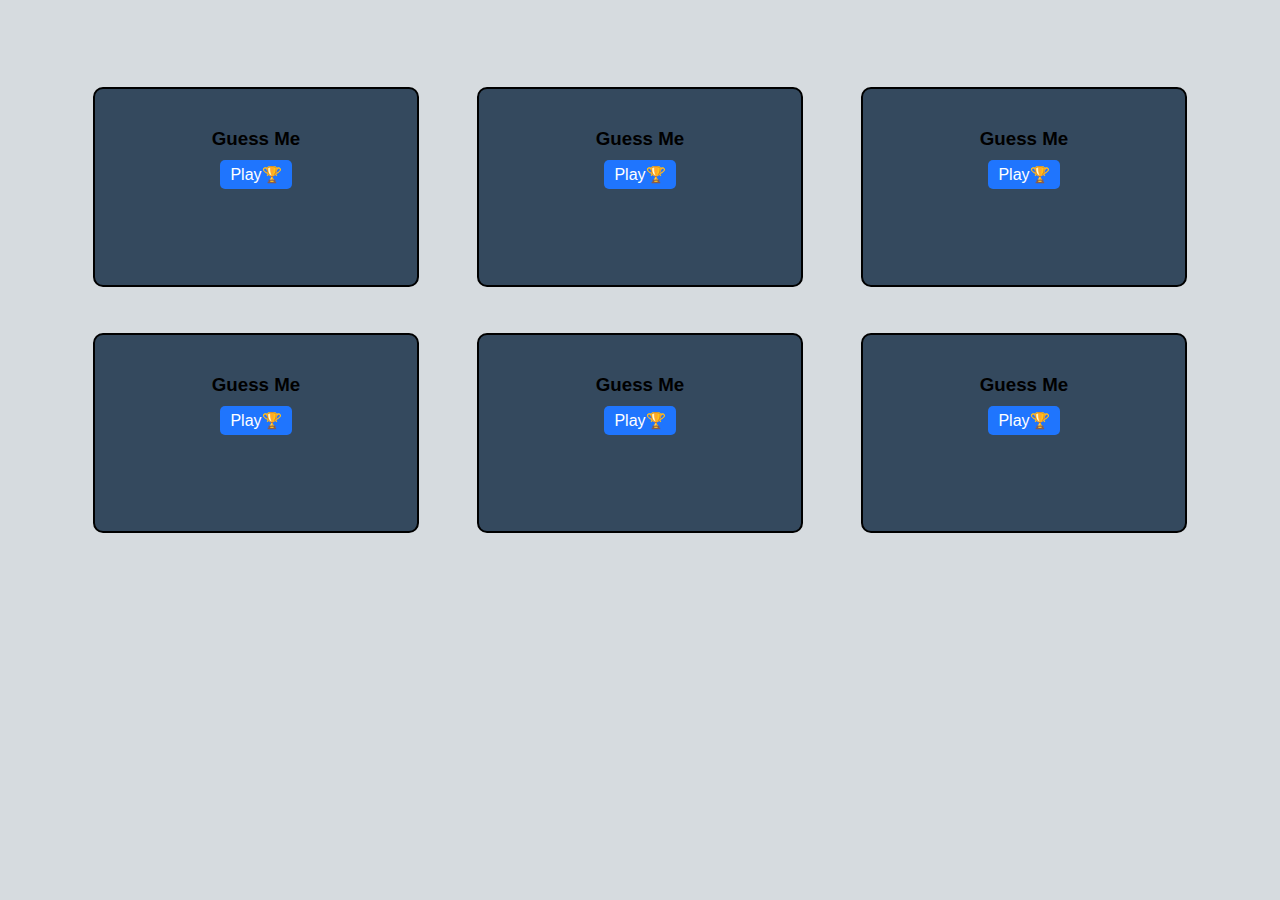
<file: index.html>
<!DOCTYPE html>
<html lang="en">

<head>
    <meta charset="UTF-8">
    <meta name="viewport" content="width=device-width, initial-scale=1.0">
    <title>🎮 mini Games</title>
    <link rel="shortcut icon" href="🎮" type="image/x-icon" />
    <style>
        body {
            background-color:  #D6DBDF;
            margin: 0;
            font-family: 'Arial', sans-serif;
        }

        #parent {
            display: flex;
            justify-content: space-around;
            align-items: center;
            flex-wrap: wrap;
            padding: 5%;
        }

        .game-card {
            text-align: center;
            margin: 2%;
            padding: 20px;
            border: 2px solid black;
            border-radius: 10px;
            height: 200px;
            width: calc(30% - 20px); /* Responsive width */
            box-sizing: border-box;
            transition: transform 0.2s ease;
            background-color: #34495E;
        }

        .game-card h3 {
            margin-bottom: 10px;
        }

        .game-card:hover {
            transform: scale(1.05);
            background-color: #5D6D7E;
        }

        button {
            color: white;
            background-color: #1f75fe;
            border-radius: 5px;
            border: 0;
            padding: 5px 10px;
            cursor: pointer;
            font-size: 16px;
        }

        button:hover {
            background-color: #ff00ff;
        }
        button:active{
            transform: scale(1.05)
        }
    </style>

</head>

<body>

    <div id="parent">

        <div class="game-card">
            <h3>Guess Me</h3>
            <a href="🔢🎮GuessMe%20🔍🤔/src/"><button>Play🏆</button></a>
        </div>
        <div class="game-card">
            <h3>Guess Me</h3>
            <a href="🔢🎮GuessMe%20🔍🤔/src/"><button>Play🏆</button></a>
        </div>

        <div class="game-card">
            <h3>Guess Me</h3>
            <a href="🔢🎮GuessMe%20🔍🤔/src/"><button>Play🏆</button></a>
        </div>

        <div class="game-card">
            <h3>Guess Me</h3>
            <a href="🔢🎮GuessMe%20🔍🤔/src/"><button>Play🏆</button></a>
        </div>

        <div class="game-card">
            <h3>Guess Me</h3>
            <a href="🔢🎮GuessMe%20🔍🤔/src/"><button>Play🏆</button></a>
        </div>

        <div class="game-card">
            <h3>Guess Me</h3>
            <a href="🔢🎮GuessMe%20🔍🤔/src/"><button>Play🏆</button></a>
        </div>

        <!-- Repeat the above game-card divs for other games -->

    </div>

</body>

</html>
</file>
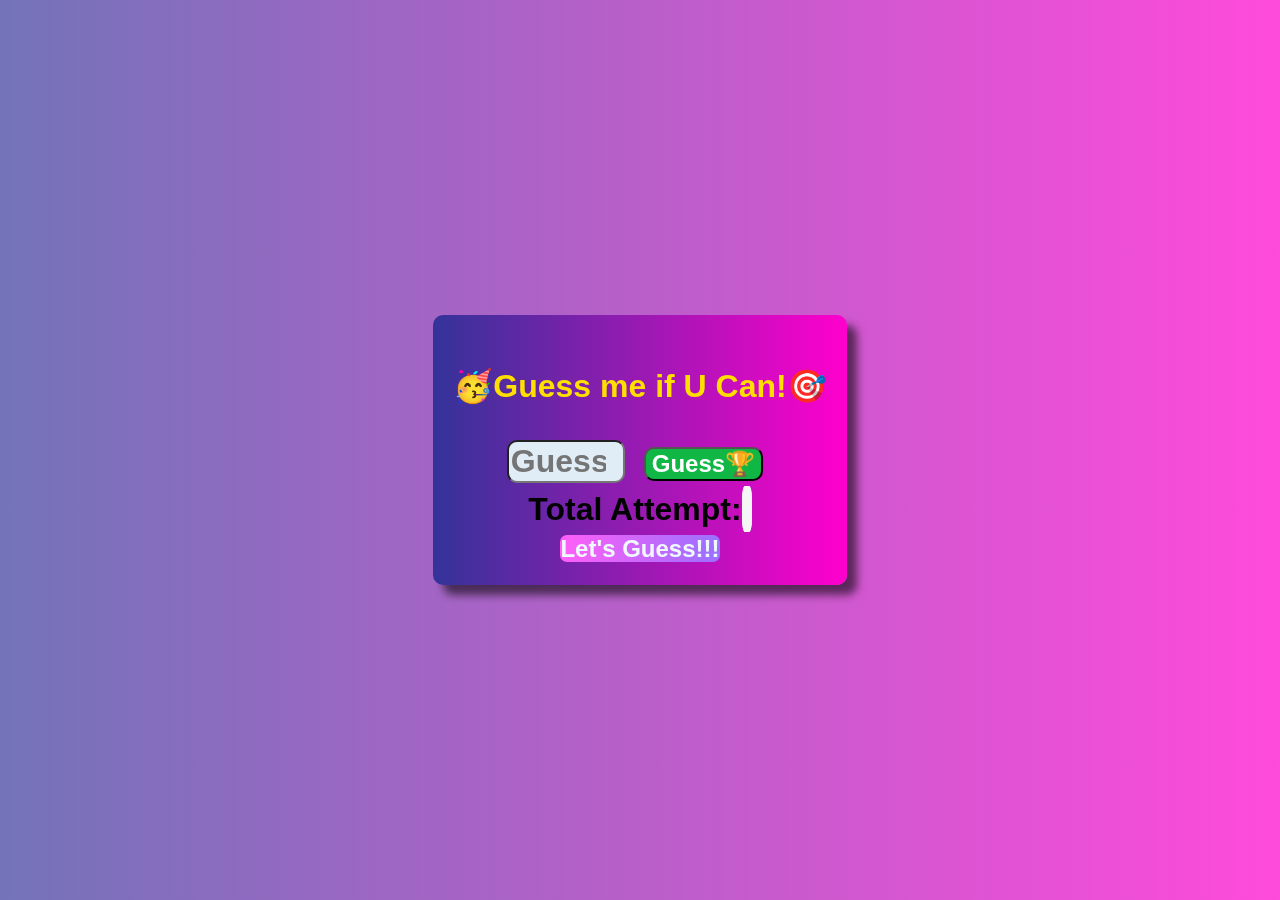
<file: 🔢🎮GuessMe 🔍🤔/src/index.html>
<!DOCTYPE html>
<html lang="en">
  <head>
    <meta charset="UTF-8" />
    <meta name="viewport" content="width=device-width, initial-scale=1.0" />
    <meta name="creator" content="satheshm" />
    <title>Guess me😁!</title>
    <link rel="stylesheet" href="css.css">
    <link rel="shortcut icon" href="img/icon.jpg" type="image/x-icon" />
  </head>
  <body>
    <!-- test -->
      <div id="GameContainer">
        <p>🥳Guess me if U Can!🎯</p>
        <input type="number" id="textbox"  placeholder="Guess..." min="0"/>
        <button onclick="CheckNumber()">Guess🏆</button>
        <br />
        Total Attempt:<label id="attempt"></label><br />
        <label id="hint"> Let's Guess!!!</label>
      </div>
    
    
    <script src="script.js"></script>
  </body>
</html>
</file>
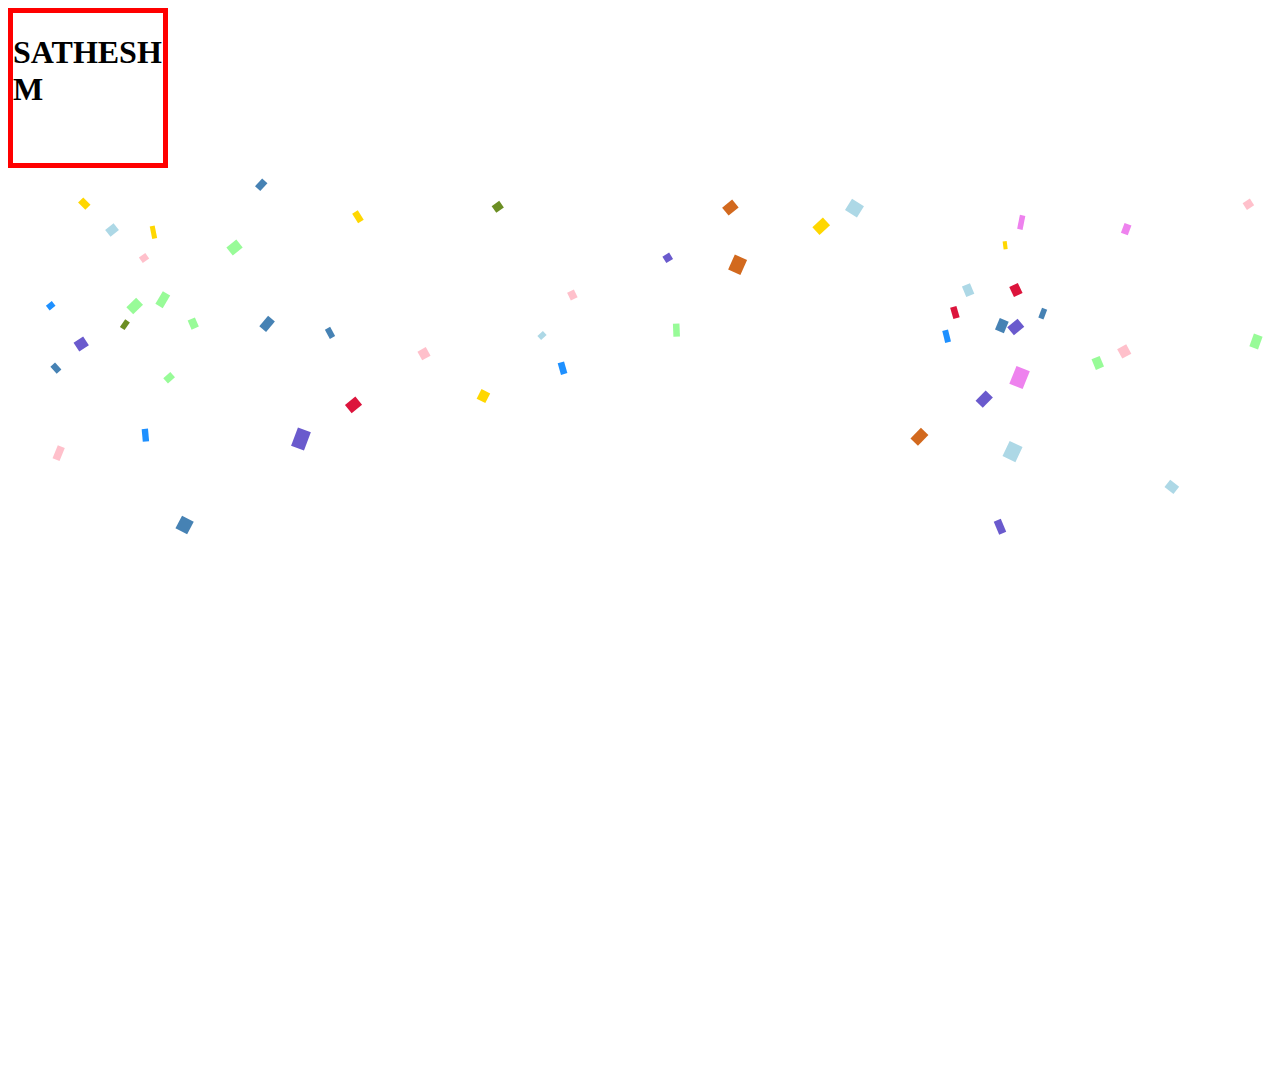
<file: 🔢🎮GuessMe 🔍🤔/test.html>
<!DOCTYPE html>
<html lang="en">
<head>
    <meta charset="UTF-8">
    <meta name="viewport" content="width=device-width, initial-scale=1.0">
    <title>Document</title>
    <style>
        body {
           
        }

       

        div {
            border: 5px solid red;
            height: 150px;
            width: 150px;
           
        }
    </style>
</head>
<body>
   
<div>
    
    <h1>SATHESH M</h1>
    
</div>

<script>
    var maxParticleCount = 150; //set max confetti count
    var particleSpeed = 2; //set the particle animation speed
    var startConfetti; //call to start confetti animation
    var stopConfetti; //call to stop adding confetti
    var toggleConfetti; //call to start or stop the confetti animation depending on whether it's already running
    var removeConfetti; //call to stop the confetti animation and remove all confetti immediately
    
    (function() {
        startConfetti = startConfettiInner;
        stopConfetti = stopConfettiInner;
        toggleConfetti = toggleConfettiInner;
        removeConfetti = removeConfettiInner;
        var colors = ["DodgerBlue", "OliveDrab", "Gold", "Pink", "SlateBlue", "LightBlue", "Violet", "PaleGreen", "SteelBlue", "SandyBrown", "Chocolate", "Crimson"]
        var streamingConfetti = false;
        var animationTimer = null;
        var particles = [];
        var waveAngle = 0;
        
        function resetParticle(particle, width, height) {
            particle.color = colors[(Math.random() * colors.length) | 0];
            particle.x = Math.random() * width;
            particle.y = Math.random() * height - height;
            particle.diameter = Math.random() * 10 + 5;
            particle.tilt = Math.random() * 10 - 10;
            particle.tiltAngleIncrement = Math.random() * 0.07 + 0.05;
            particle.tiltAngle = 0;
            return particle;
        }
    
        function startConfettiInner() {
    
            setTimeout(stopConfettiInner, 3000);
            var width = window.innerWidth;
            var height = window.innerHeight;
            window.requestAnimFrame = (function() {
                return window.requestAnimationFrame ||
                    window.webkitRequestAnimationFrame ||
                    window.mozRequestAnimationFrame ||
                    window.oRequestAnimationFrame ||
                    window.msRequestAnimationFrame ||
                    function (callback) {
                        return window.setTimeout(callback, 16.6666667);
                    };
            })();
            var canvas = document.getElementById("confetti-canvas");
            if (canvas === null) {
                canvas = document.createElement("canvas");
                canvas.setAttribute("id", "confetti-canvas");
                
                document.body.appendChild(canvas);
                canvas.width = width;
                canvas.height = height;
                window.addEventListener("resize", function() {
                    canvas.width = window.innerWidth;
                    canvas.height = window.innerHeight;
                }, true);
            }
            var context = canvas.getContext("2d");
            while (particles.length < maxParticleCount)
                particles.push(resetParticle({}, width, height));
            streamingConfetti = true;
            if (animationTimer === null) {
                (function runAnimation() {
                    context.clearRect(0, 0, window.innerWidth, window.innerHeight);
                    if (particles.length === 0)
                        animationTimer = null;
                    else {
                        updateParticles();
                        drawParticles(context);
                        animationTimer = requestAnimFrame(runAnimation);
                    }
                })();
            }
        }
    
        function stopConfettiInner() {
            streamingConfetti = false;
        }
    
        function removeConfettiInner() {
            stopConfetti();
            particles = [];
        }
    
        function toggleConfettiInner() {
            if (streamingConfetti)
                stopConfettiInner();
            else
                startConfettiInner();
        }
    
        function drawParticles(context) {
            var particle;
            var x;
            for (var i = 0; i < particles.length; i++) {
                particle = particles[i];
                context.beginPath();
                context.lineWidth = particle.diameter;
                context.strokeStyle = particle.color;
                x = particle.x + particle.tilt;
                context.moveTo(x + particle.diameter / 2, particle.y);
                context.lineTo(x, particle.y + particle.tilt + particle.diameter / 2);
                context.stroke();
            }
        }
    
        function updateParticles() {
            var width = window.innerWidth;
            var height = window.innerHeight;
            var particle;
            waveAngle += 0.01;
            for (var i = 0; i < particles.length; i++) {
                particle = particles[i];
                if (!streamingConfetti && particle.y < -15)
                    particle.y = height + 100;
                else {
                    particle.tiltAngle += particle.tiltAngleIncrement;
                    particle.x += Math.sin(waveAngle);
                    particle.y += (Math.cos(waveAngle) + particle.diameter + particleSpeed) * 0.5;
                    particle.tilt = Math.sin(particle.tiltAngle) * 15;
                }
                if (particle.x > width + 20 || particle.x < -20 || particle.y > height) {
                    if (streamingConfetti && particles.length <= maxParticleCount)
                        resetParticle(particle, width, height);
                    else {
                        particles.splice(i, 1);
                        i--;
                    }
                }
            }
        }
    })();
    
    startConfetti();
    </script>
</body>
</html>
</file>
<file: 🔢🎮GuessMe 🔍🤔/src/css.css>
body {
    background: linear-gradient(
        to right,
        #333399af,
        #ff00ccb5
    ); 
    font-family: Arial, sans-serif;
    display: flex;
    flex-direction: column;
    align-items: center; /* Center horizontally */
    justify-content: center; /* Center vertically */
    height: 100vh; /* Set the body height to the full viewport height */
    margin: 0; /* Remove default body margin */
    position: relative; /* Set position to relative */
}

#GameContainer {
    border-radius: 10px;
    padding: 20px;
    text-align: center;
    font-size: 2rem;
    font-weight: bold;
    background: linear-gradient(
        to right,
        #333399,
        #ff00cc
    ); 
    backdrop-filter: blur(1rem);
    box-shadow: 10px 10px 9px rgba(0, 0, 0, 0.566);
    position: absolute;
    
    
}


input{
    font-weight: bold;
    font-size: 2rem;
    width: 110px;
    background-color: rgb(225, 237, 246);
    border-radius: 10px;
    text-align: center;
    color: #ff0101dd;
}
input:focus{
    border: solid rgb(161, 239, 178) 5px;

}
#hint{
    color:rgb(171, 221, 255)
}
button{
    border-radius: 10px;
    background-color: rgb(16, 183, 69);
    font-weight: bold;
    height: rem;
    cursor: pointer;
    font-size: 1.5rem;
    color: rgb(255, 255, 255);
    transition: box-shadow 0.15s ease,transform 0.15s ease;
   
    margin: 10px;


}



button:hover {
    box-shadow: 0px 4px 8px rgba(178, 142, 255, 0.4), 0px 7px 13px -3px rgba(219, 95, 224, 0.714), inset 0px -3px 0px #50d990;
    transform: translateY(-2px);
    background-color: #47c984;
}
button:active{
    box-shadow: inset 0px 3px 7px #141414dd;
    transform: translateY(2px);
    background-color:#ff0066;
    
}

#hint{
    background-image: linear-gradient(to right, #ff5ff7, #9971ff);
    border-radius: 7px;;
    font-size: 1.5rem;
    color:aliceblue;
    
            
}
#attempt{
    border: solid 5px whitesmoke;
    border-radius: 30%;
    background-color: aliceblue;
}
p{
    color: 	#FFDF00;
}
</file>
